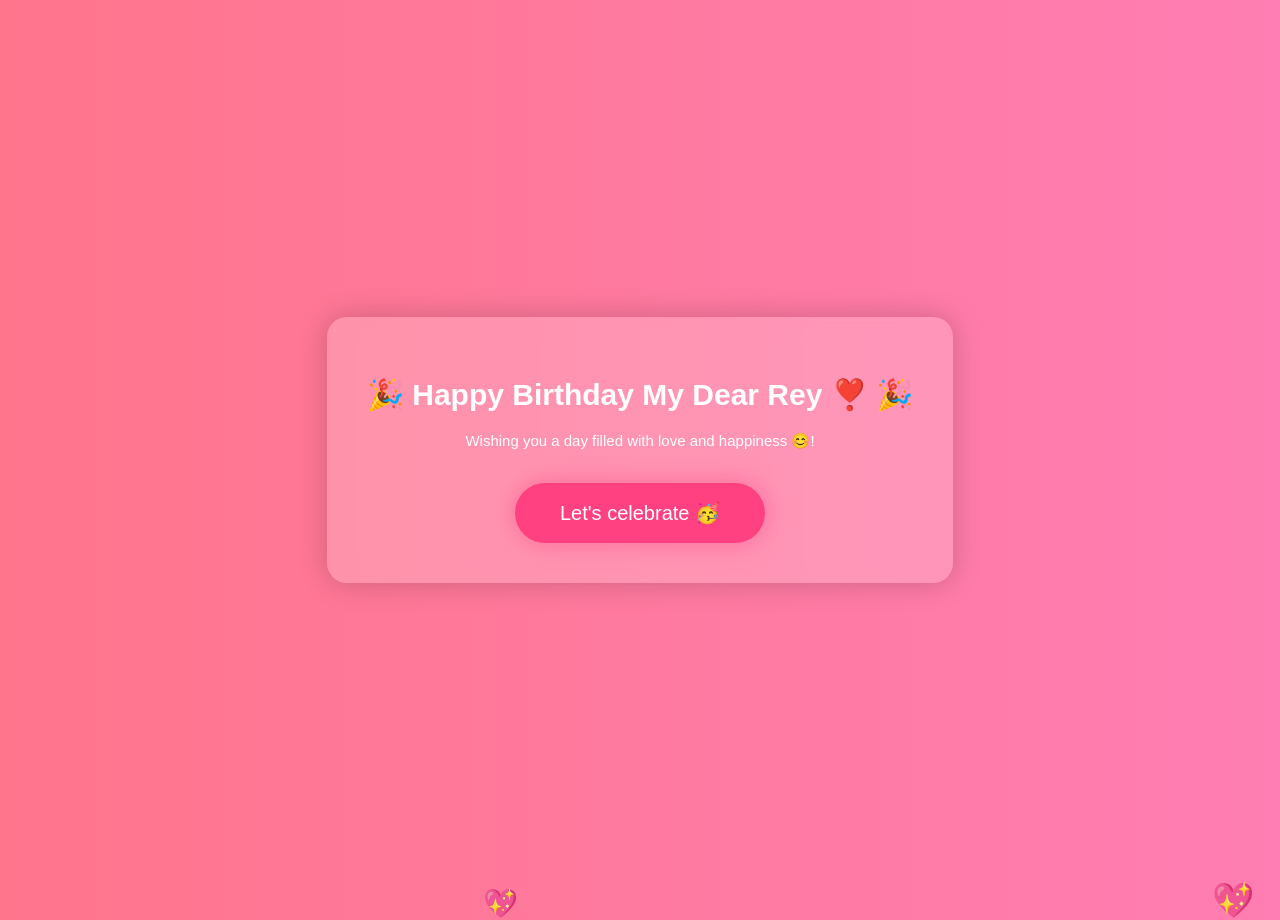
<file: index.html>
<!DOCTYPE html>
<html>
    <head>
<title>Zahida's ❣️ Birthday 🎂</title>
<link rel="icon" href="rey.jpeg">
<link rel="stylesheet" href="style.css">
</head>

<body>

<div class="container">
    <h1>🎉 Happy Birthday My Dear Rey ❣️ 🎉</h1>
    <p>Wishing you a day filled with love and happiness 😊!</p><br>

    <button onclick="goToSurprise()">Let's celebrate 🥳</button>
</div>

<script>

function goToSurprise() {
    window.location.href = "popdesign.html";
}

/* Floating hearts */

function createHeart() {

    const heart = document.createElement("div");
    heart.classList.add("heart");

    heart.innerHTML = "💖";

    heart.style.left = Math.random() * 100 + "vw";
    heart.style.fontSize = (Math.random() * 20 + 15) + "px";

    document.body.appendChild(heart);

    setTimeout(() => {
        heart.remove();
    }, 6000);
}

setInterval(createHeart, 500);

</script>

</body>
</html>
</file>
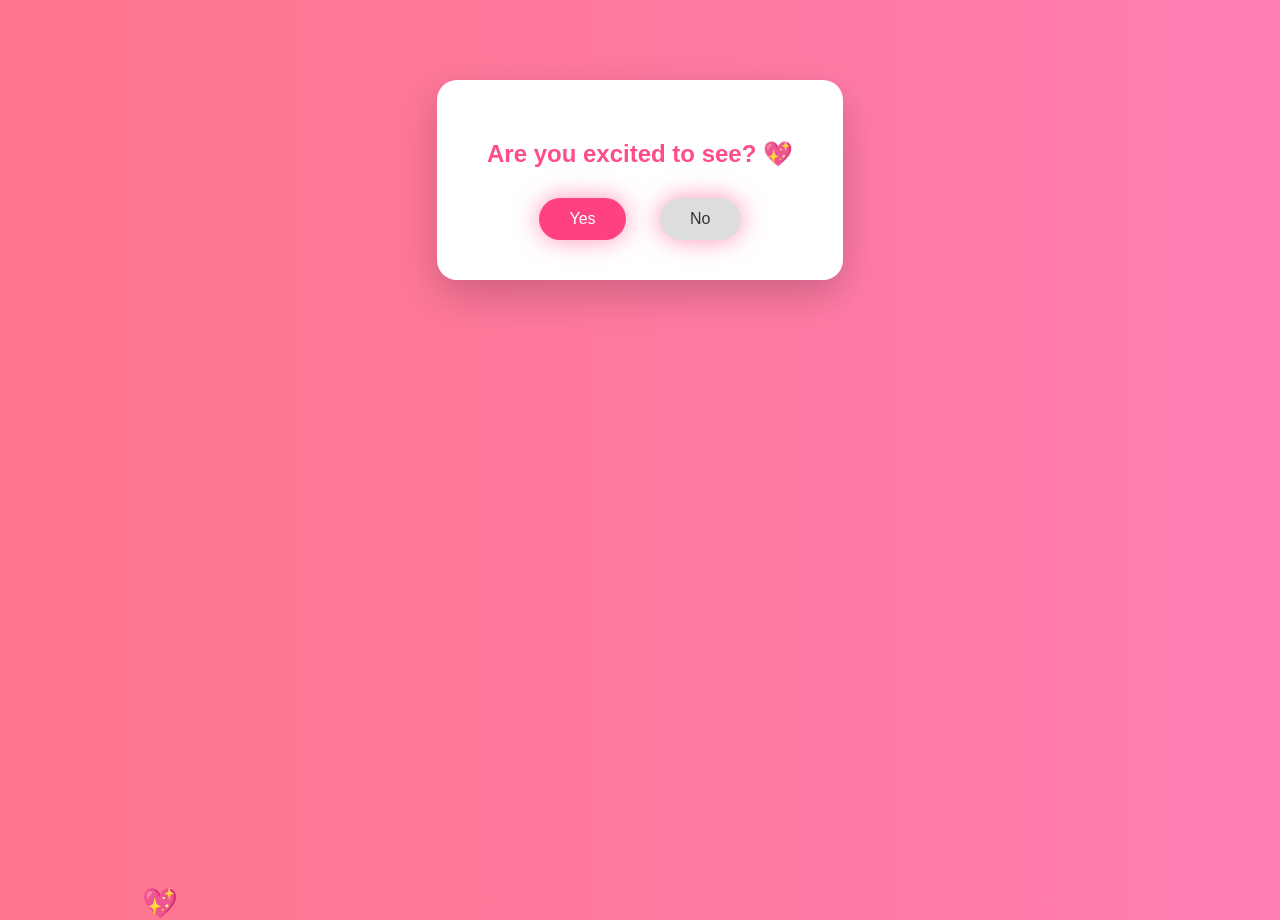
<file: popdesign.html>
<!DOCTYPE html>
<html>
    <head>
<title>Zahida's ❣️ Birthday 🎂</title>
<link rel="icon" href="rey.jpeg">
<link rel="stylesheet" href="style.css">

    <style>

        /* Same background as first page */
        body {
            margin: 0;
            padding: 0;
            height: 100vh;
            background: linear-gradient(to right, #ff758c, #ff7eb3);
            display: flex;
            justify-content: center;
            align-items: flex-start; /* align top */
            font-family: Arial, sans-serif;
        }

        /* Popup Card */
        .popup-card {
            margin-top: 80px;
            background: white;
            padding: 40px 50px;
            border-radius: 20px;
            text-align: center;
            box-shadow: 0 15px 40px rgba(0,0,0,0.2);
            animation: fadeIn 0.8s ease-in-out;
        }

        .popup-card h2 {
            margin-bottom: 30px;
            color: #ff4d88;
        }

        /* Buttons */
        .btn {
            padding: 12px 30px;
            margin: 0 15px;
            border: none;
            border-radius: 30px;
            font-size: 16px;
            cursor: pointer;
            transition: 0.3s ease;
        }

        .yes-btn {
            background-color: #ff4081;
            color: white;
        }

        .yes-btn:hover {
            background-color: #e73370;
            transform: scale(1.05);
        }

        .no-btn {
            background-color: #ddd;
            color: #333;
        }

        .no-btn:hover {
            background-color: #bbb;
            transform: scale(1.05);
        }

        @keyframes fadeIn {
            from { opacity: 0; transform: translateY(-20px); }
            to { opacity: 1; transform: translateY(0); }
        }

        
    </style>
</head>

<body>

    <div class="popup-card">
        <h2>Are you excited to see? 💖</h2>
        <button class="btn yes-btn" onclick="yesClicked()">Yes</button>
        <button class="btn no-btn" onclick="noClicked()">No</button>
    </div>

<script>

let noCount = 0;

function yesClicked() {
    const card = document.querySelector(".popup-card");

    card.innerHTML = `
        <h2>Have a look at it madam jiiiiiiiiii ❣️✨</h2>
        <button class="btn yes-btn" onclick="surprise()">Let's Go 🚀</button>
    `;
}
function surprise(){
    window.location.href = "surprise.html";
} 

function noClicked() {

    noCount++;

    const message = document.querySelector(".popup-card h2");

    if (noCount === 1) {
        message.innerText = "Ohhh come on 😅 sencond chance are you excited?";
    } 
    else if (noCount === 2) {
        message.innerText = "Think again 😜 It’s something special!";
    } 
    else if (noCount === 3) {
        message.innerText = "Okay okay... last chance 😏 Are you excited now?";
    } 
    else {
        message.innerText = "I know you're secretly excited 😂 Just press YES!";
        document.querySelector(".no-btn").style.display = "none";
    }

}




/* Floating hearts */

function createHeart() {

    const heart = document.createElement("div");
    heart.classList.add("heart");

    heart.innerHTML = "💖";

    heart.style.left = Math.random() * 100 + "vw";
    heart.style.fontSize = (Math.random() * 20 + 15) + "px";

    document.body.appendChild(heart);

    setTimeout(() => {
        heart.remove();
    }, 6000);
}

setInterval(createHeart, 600);


</script>

</body>
</html>
</file>
<file: style.css>
body {
    margin: 0;
    padding: 0;
    height: 100vh;
    background: linear-gradient(to right, #ff758c, #ff7eb3);
    display: flex;
    justify-content: center;
    align-items: center;
    font-family: Arial, sans-serif;
    overflow: hidden;
}

/* Container */

.container {
    text-align: center;
    background: rgba(255, 255, 255, 0.2);
    padding: 40px;
    border-radius: 20px;
    backdrop-filter: blur(10px);
    box-shadow: 0 0 30px rgba(0,0,0,0.2);
}

h1 {
    font-size: 30px;
    color: white;
    animation: glow 1.5s infinite alternate;
}

p {
    font-size: 15px;
    color: white;
}

/* Glow animation */

@keyframes glow {
    from {
        text-shadow: 0 0 10px white;
    }
    to {
        text-shadow: 0 0 30px yellow;
    }
}

/* Button */

button {
    padding: 18px 45px;
    border-radius: 50px;
    border: none;
    font-size: 20px;
    cursor: pointer;
    color: white;
    background: #ff4081;
    box-shadow: 0 0 25px rgba(255, 77, 136, 0.6);
    transition: 0.3s ease;
}

button:hover {
    transform: scale(1.08);
    box-shadow: 0 0 40px rgba(255, 77, 136, 0.9);
}

/* Floating hearts */

.heart {
    position: absolute;
    bottom: -20px;
    font-size: 20px;
    animation: floatUp 6s linear infinite;
}

@keyframes floatUp {
    0% {
        transform: translateY(0);
        opacity: 1;
    }
    100% {
        transform: translateY(-110vh);
        opacity: 0;
    }
}
</file>
